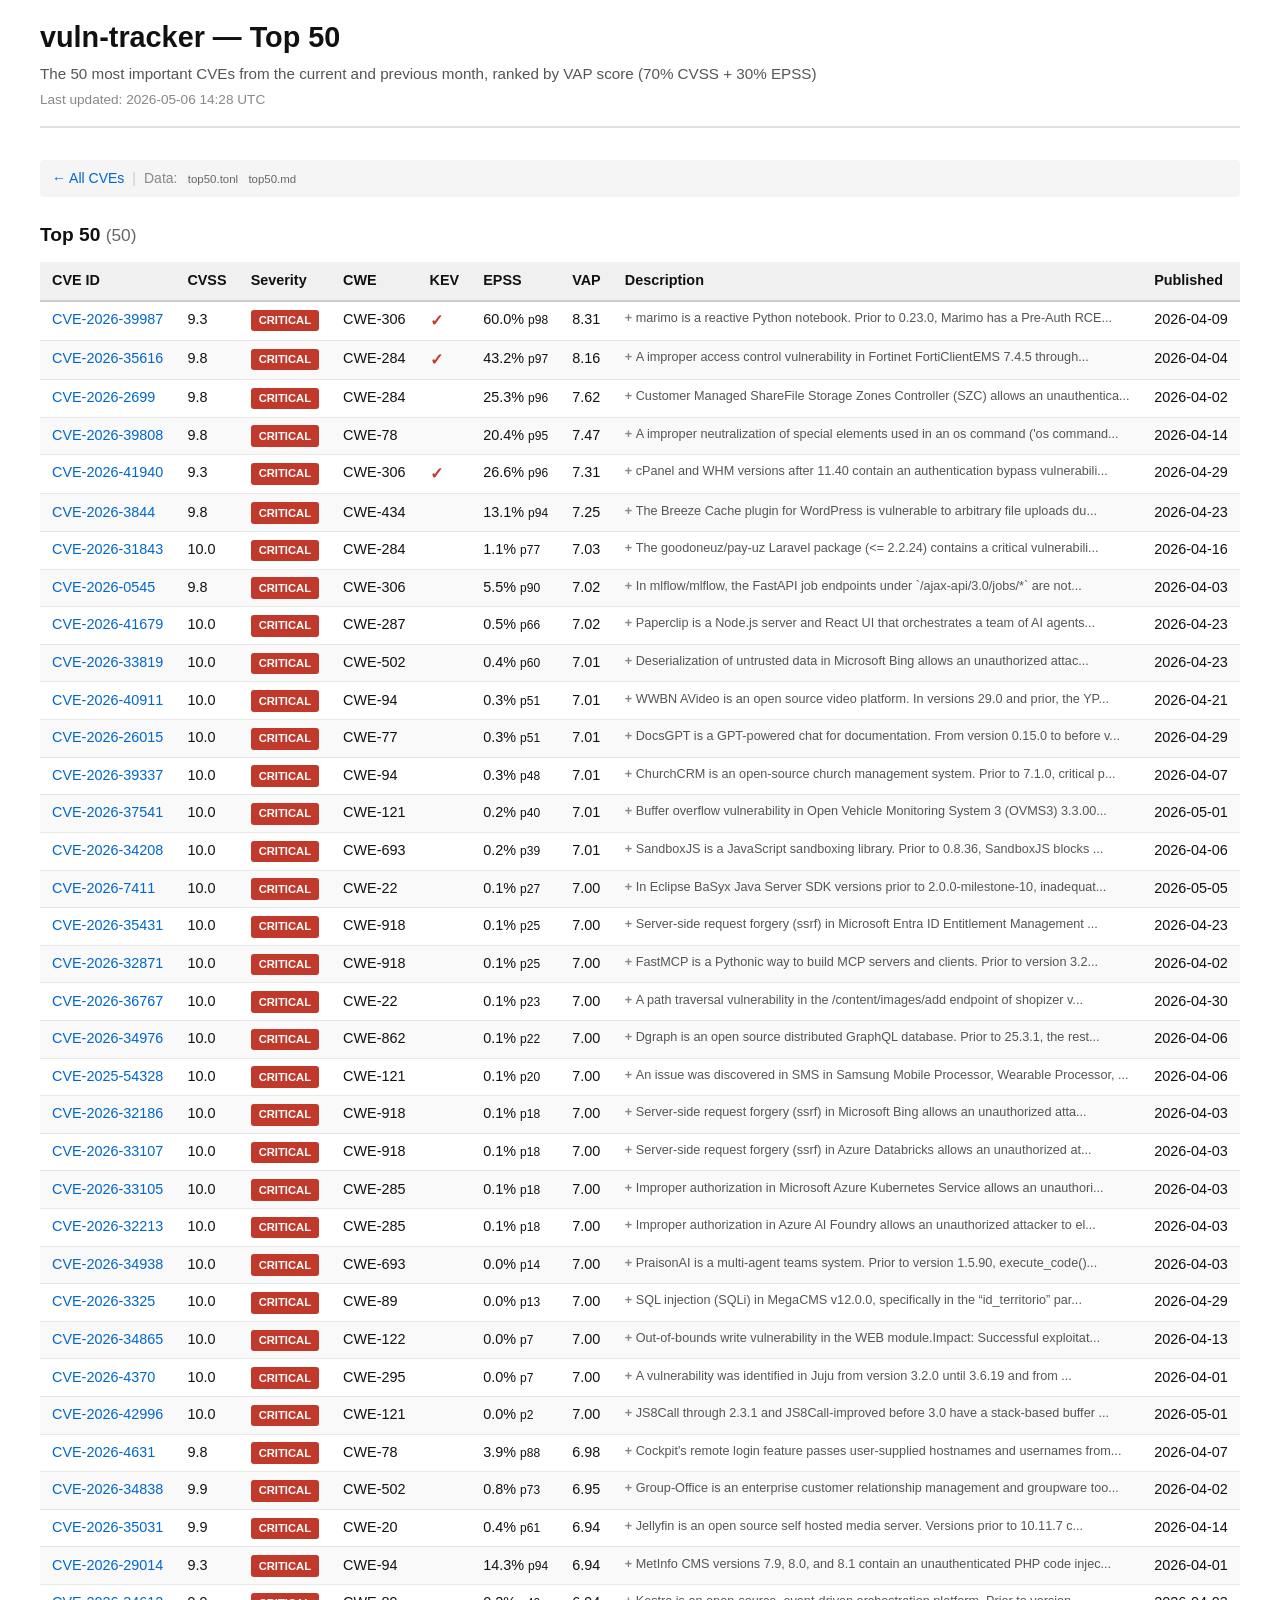
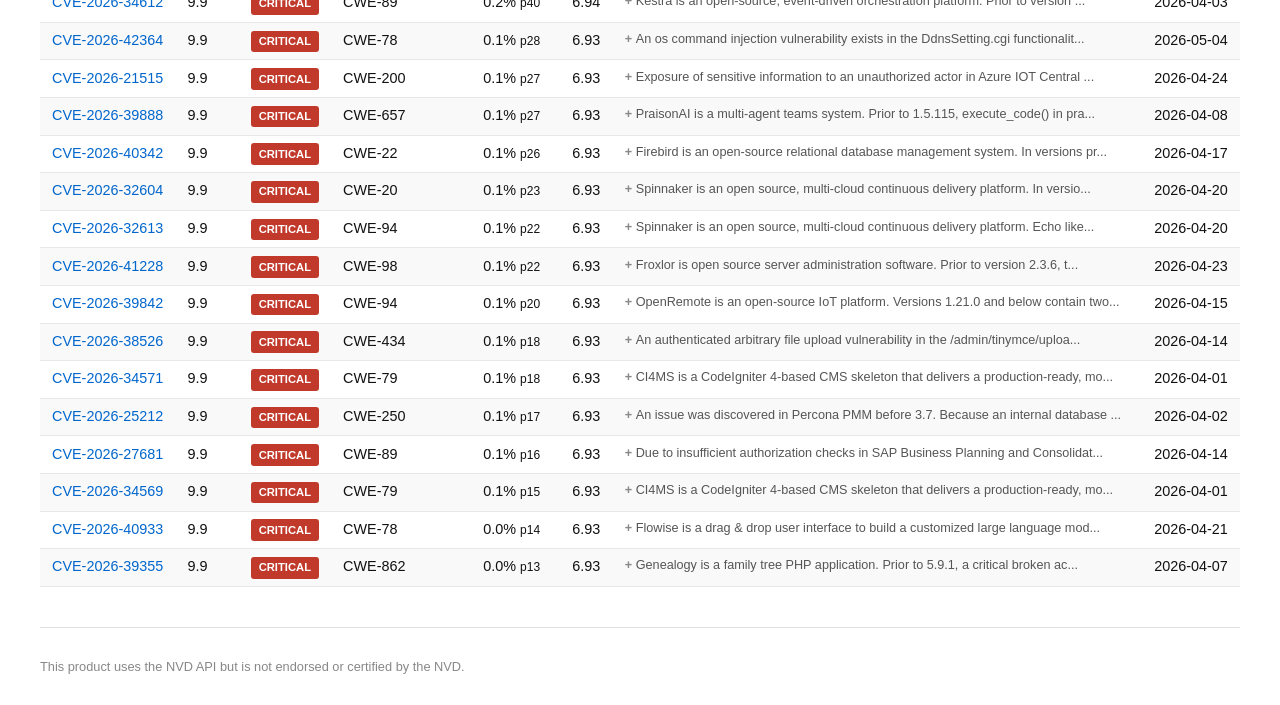
<file: top50.html>
<!DOCTYPE html>
<html lang="en">
<head>
  <meta charset="UTF-8">
  <meta name="viewport" content="width=device-width, initial-scale=1.0">
  <title>vuln-tracker — Top 50</title>
  <link rel="stylesheet" href="style.css">
</head>
<body>
  <div class="container">
    <header>
      <h1>vuln-tracker — Top 50</h1>
      <p class="subtitle">The 50 most important CVEs from the current and previous month, ranked by VAP score (70% CVSS + 30% EPSS)</p>
      <p class="last-updated">Last updated: 2026-05-06 14:28 UTC</p>
    </header>
    <nav>
      <a href="index.html">&larr; All CVEs</a>
      <span class="nav-sep">|</span>
      <span class="nav-data">Data:
        <a href="data/top50.tonl">top50.tonl</a>
        <a href="data/top50.md">top50.md</a>
      </span>
    </nav>
    <main>
      <section>
        <h2>Top 50 <span class="count">(50)</span></h2>
        <div class="table-wrapper">
          <table>
            <thead>
              <tr>
                <th>CVE ID</th>
                <th>CVSS</th>
                <th>Severity</th>
                <th>CWE</th>
                <th>KEV</th>
                <th>EPSS</th>
                <th>VAP</th>
                <th>Description</th>
                <th>Published</th>
              </tr>
            </thead>
            <tbody>
      <tr>
        <td><a href="https://nvd.nist.gov/vuln/detail/CVE-2026-39987" target="_blank" rel="noopener">CVE-2026-39987</a></td>
        <td>9.3</td>
        <td><span class="severity critical">CRITICAL</span></td>
        <td>CWE-306</td>
        <td><span class="kev-yes">&#10003;</span></td>
        <td>60.0% <small>p98</small></td>
        <td>8.31</td>
        <td><details><summary>marimo is a reactive Python notebook. Prior to 0.23.0, Marimo has a Pre-Auth RCE...</summary><p>marimo is a reactive Python notebook. Prior to 0.23.0, Marimo has a Pre-Auth RCE vulnerability. The terminal WebSocket endpoint /terminal/ws lacks authentication validation, allowing an unauthenticated attacker to obtain a full PTY shell and execute arbitrary system commands. Unlike other WebSocket endpoints (e.g., /ws) that correctly call validate_auth() for authentication, the /terminal/ws endpoint only checks the running mode and platform support before accepting connections, completely skipping authentication verification. This vulnerability is fixed in 0.23.0.</p></details></td>
        <td>2026-04-09</td>
      </tr>
      <tr>
        <td><a href="https://nvd.nist.gov/vuln/detail/CVE-2026-35616" target="_blank" rel="noopener">CVE-2026-35616</a></td>
        <td>9.8</td>
        <td><span class="severity critical">CRITICAL</span></td>
        <td>CWE-284</td>
        <td><span class="kev-yes">&#10003;</span></td>
        <td>43.2% <small>p97</small></td>
        <td>8.16</td>
        <td><details><summary>A improper access control vulnerability in Fortinet FortiClientEMS 7.4.5 through...</summary><p>A improper access control vulnerability in Fortinet FortiClientEMS 7.4.5 through 7.4.6 may allow an unauthenticated attacker to execute unauthorized code or commands via crafted requests.</p></details></td>
        <td>2026-04-04</td>
      </tr>
      <tr>
        <td><a href="https://nvd.nist.gov/vuln/detail/CVE-2026-2699" target="_blank" rel="noopener">CVE-2026-2699</a></td>
        <td>9.8</td>
        <td><span class="severity critical">CRITICAL</span></td>
        <td>CWE-284</td>
        <td>&nbsp;</td>
        <td>25.3% <small>p96</small></td>
        <td>7.62</td>
        <td><details><summary>Customer Managed ShareFile Storage Zones Controller (SZC) allows an unauthentica...</summary><p>Customer Managed ShareFile Storage Zones Controller (SZC) allows an unauthenticated attacker to access restricted configuration pages. This leads to changing system configuration and potential remote code execution.</p></details></td>
        <td>2026-04-02</td>
      </tr>
      <tr>
        <td><a href="https://nvd.nist.gov/vuln/detail/CVE-2026-39808" target="_blank" rel="noopener">CVE-2026-39808</a></td>
        <td>9.8</td>
        <td><span class="severity critical">CRITICAL</span></td>
        <td>CWE-78</td>
        <td>&nbsp;</td>
        <td>20.4% <small>p95</small></td>
        <td>7.47</td>
        <td><details><summary>A improper neutralization of special elements used in an os command (&#x27;os command...</summary><p>A improper neutralization of special elements used in an os command (&#x27;os command injection&#x27;) vulnerability in Fortinet FortiSandbox 4.4.0 through 4.4.8 may allow attacker to execute unauthorized code or commands via &lt;insert attack vector here&gt;</p></details></td>
        <td>2026-04-14</td>
      </tr>
      <tr>
        <td><a href="https://nvd.nist.gov/vuln/detail/CVE-2026-41940" target="_blank" rel="noopener">CVE-2026-41940</a></td>
        <td>9.3</td>
        <td><span class="severity critical">CRITICAL</span></td>
        <td>CWE-306</td>
        <td><span class="kev-yes">&#10003;</span></td>
        <td>26.6% <small>p96</small></td>
        <td>7.31</td>
        <td><details><summary>cPanel and WHM versions after 11.40 contain an authentication bypass vulnerabili...</summary><p>cPanel and WHM versions after 11.40 contain an authentication bypass vulnerability in the login flow that allows unauthenticated remote attackers to gain unauthorized access to the control panel.</p></details></td>
        <td>2026-04-29</td>
      </tr>
      <tr>
        <td><a href="https://nvd.nist.gov/vuln/detail/CVE-2026-3844" target="_blank" rel="noopener">CVE-2026-3844</a></td>
        <td>9.8</td>
        <td><span class="severity critical">CRITICAL</span></td>
        <td>CWE-434</td>
        <td>&nbsp;</td>
        <td>13.1% <small>p94</small></td>
        <td>7.25</td>
        <td><details><summary>The Breeze Cache plugin for WordPress is vulnerable to arbitrary file uploads du...</summary><p>The Breeze Cache plugin for WordPress is vulnerable to arbitrary file uploads due to missing file type validation in the &#x27;fetch_gravatar_from_remote&#x27; function in all versions up to, and including, 2.4.4. This makes it possible for unauthenticated attackers to upload arbitrary files on the affected site&#x27;s server which may make remote code execution possible. The vulnerability can only be exploited if &quot;Host Files Locally - Gravatars&quot; is enabled, which is disabled by default.</p></details></td>
        <td>2026-04-23</td>
      </tr>
      <tr>
        <td><a href="https://nvd.nist.gov/vuln/detail/CVE-2026-31843" target="_blank" rel="noopener">CVE-2026-31843</a></td>
        <td>10.0</td>
        <td><span class="severity critical">CRITICAL</span></td>
        <td>CWE-284</td>
        <td>&nbsp;</td>
        <td>1.1% <small>p77</small></td>
        <td>7.03</td>
        <td><details><summary>The goodoneuz/pay-uz Laravel package (&lt;= 2.2.24) contains a critical vulnerabili...</summary><p>The goodoneuz/pay-uz Laravel package (&lt;= 2.2.24) contains a critical vulnerability in the /payment/api/editable/update endpoint that allows unauthenticated attackers to overwrite existing PHP payment hook files. The endpoint is exposed via Route::any() without authentication middleware, enabling remote access without credentials. User-controlled input is directly written into executable PHP files using file_put_contents(). These files are later executed via require() during normal payment processing workflows, resulting in remote code execution under default application behavior. The payment secret token mentioned by the vendor is unrelated to this endpoint and does not mitigate the vulnerability.</p></details></td>
        <td>2026-04-16</td>
      </tr>
      <tr>
        <td><a href="https://nvd.nist.gov/vuln/detail/CVE-2026-0545" target="_blank" rel="noopener">CVE-2026-0545</a></td>
        <td>9.8</td>
        <td><span class="severity critical">CRITICAL</span></td>
        <td>CWE-306</td>
        <td>&nbsp;</td>
        <td>5.5% <small>p90</small></td>
        <td>7.02</td>
        <td><details><summary>In mlflow/mlflow, the FastAPI job endpoints under `/ajax-api/3.0/jobs/*` are not...</summary><p>In mlflow/mlflow, the FastAPI job endpoints under `/ajax-api/3.0/jobs/*` are not protected by authentication or authorization when the `basic-auth` app is enabled. This vulnerability affects the latest version of the repository. If job execution is enabled (`MLFLOW_SERVER_ENABLE_JOB_EXECUTION=true`) and any job function is allowlisted, any network client can submit, read, search, and cancel jobs without credentials, bypassing basic-auth entirely. This can lead to unauthenticated remote code execution if allowed jobs perform privileged actions such as shell execution or filesystem changes. Even if jobs are deemed safe, this still constitutes an authentication bypass, potentially resulting in job spam, denial of service (DoS), or data exposure in job results.</p></details></td>
        <td>2026-04-03</td>
      </tr>
      <tr>
        <td><a href="https://nvd.nist.gov/vuln/detail/CVE-2026-41679" target="_blank" rel="noopener">CVE-2026-41679</a></td>
        <td>10.0</td>
        <td><span class="severity critical">CRITICAL</span></td>
        <td>CWE-287</td>
        <td>&nbsp;</td>
        <td>0.5% <small>p66</small></td>
        <td>7.02</td>
        <td><details><summary>Paperclip is a Node.js server and React UI that orchestrates a team of AI agents...</summary><p>Paperclip is a Node.js server and React UI that orchestrates a team of AI agents to run a business. Prior to version 2026.416.0, an unauthenticated attacker can achieve full remote code execution on any network-accessible Paperclip instance running in `authenticated` mode with default configuration. No user interaction, no credentials, just the target&#x27;s address. The chain consists of six API calls. The attack is fully automated, requires no user interaction, and works against the default deployment configuration. Version 2026.416.0 patches the issue.</p></details></td>
        <td>2026-04-23</td>
      </tr>
      <tr>
        <td><a href="https://nvd.nist.gov/vuln/detail/CVE-2026-33819" target="_blank" rel="noopener">CVE-2026-33819</a></td>
        <td>10.0</td>
        <td><span class="severity critical">CRITICAL</span></td>
        <td>CWE-502</td>
        <td>&nbsp;</td>
        <td>0.4% <small>p60</small></td>
        <td>7.01</td>
        <td><details><summary>Deserialization of untrusted data in Microsoft Bing allows an unauthorized attac...</summary><p>Deserialization of untrusted data in Microsoft Bing allows an unauthorized attacker to execute code over a network.</p></details></td>
        <td>2026-04-23</td>
      </tr>
      <tr>
        <td><a href="https://nvd.nist.gov/vuln/detail/CVE-2026-40911" target="_blank" rel="noopener">CVE-2026-40911</a></td>
        <td>10.0</td>
        <td><span class="severity critical">CRITICAL</span></td>
        <td>CWE-94</td>
        <td>&nbsp;</td>
        <td>0.3% <small>p51</small></td>
        <td>7.01</td>
        <td><details><summary>WWBN AVideo is an open source video platform. In versions 29.0 and prior, the YP...</summary><p>WWBN AVideo is an open source video platform. In versions 29.0 and prior, the YPTSocket plugin&#x27;s WebSocket server relays attacker-supplied JSON message bodies to every connected client without sanitizing the `msg` or `callback` fields. On the client side, `plugin/YPTSocket/script.js` contains two `eval()` sinks fed directly by those relayed fields (`json.msg.autoEvalCodeOnHTML` at line 568 and `json.callback` at line 95). Because tokens are minted for anonymous visitors and never revalidated beyond decryption, an unauthenticated attacker can broadcast arbitrary JavaScript that executes in the origin of every currently-connected user (including administrators), resulting in universal account takeover, session theft, and privileged action execution. Commit c08694bf6264eb4decceb78c711baee2609b4efd contains a fix.</p></details></td>
        <td>2026-04-21</td>
      </tr>
      <tr>
        <td><a href="https://nvd.nist.gov/vuln/detail/CVE-2026-26015" target="_blank" rel="noopener">CVE-2026-26015</a></td>
        <td>10.0</td>
        <td><span class="severity critical">CRITICAL</span></td>
        <td>CWE-77</td>
        <td>&nbsp;</td>
        <td>0.3% <small>p51</small></td>
        <td>7.01</td>
        <td><details><summary>DocsGPT is a GPT-powered chat for documentation. From version 0.15.0 to before v...</summary><p>DocsGPT is a GPT-powered chat for documentation. From version 0.15.0 to before version 0.16.0, an attacker accessing both the official DocsGPT website or any local and public deployment, can craft a malicious payload bypassing the &quot;MCP test&quot; behavior to achieve arbitrary remote code execution (RCE). This issue has been patched in version 0.16.0.</p></details></td>
        <td>2026-04-29</td>
      </tr>
      <tr>
        <td><a href="https://nvd.nist.gov/vuln/detail/CVE-2026-39337" target="_blank" rel="noopener">CVE-2026-39337</a></td>
        <td>10.0</td>
        <td><span class="severity critical">CRITICAL</span></td>
        <td>CWE-94</td>
        <td>&nbsp;</td>
        <td>0.3% <small>p48</small></td>
        <td>7.01</td>
        <td><details><summary>ChurchCRM is an open-source church management system. Prior to 7.1.0, critical p...</summary><p>ChurchCRM is an open-source church management system. Prior to 7.1.0, critical pre-authentication remote code execution vulnerability in ChurchCRM&#x27;s setup wizard allows unauthenticated attackers to inject arbitrary PHP code during the initial installation process, leading to complete server compromise. The &quot;$dbPassword&quot; variable is not sanitized. This vulnerability exists due to an incomplete fix for CVE-2025-62521. This vulnerability is fixed in 7.1.0.</p></details></td>
        <td>2026-04-07</td>
      </tr>
      <tr>
        <td><a href="https://nvd.nist.gov/vuln/detail/CVE-2026-37541" target="_blank" rel="noopener">CVE-2026-37541</a></td>
        <td>10.0</td>
        <td><span class="severity critical">CRITICAL</span></td>
        <td>CWE-121</td>
        <td>&nbsp;</td>
        <td>0.2% <small>p40</small></td>
        <td>7.01</td>
        <td><details><summary>Buffer overflow vulnerability in Open Vehicle Monitoring System 3 (OVMS3) 3.3.00...</summary><p>Buffer overflow vulnerability in Open Vehicle Monitoring System 3 (OVMS3) 3.3.005. In canformat_gvret.cpp, the length field in GVRET binary data is not properly validated, allowing remote attackers to cause a denial of service or possibly execute arbitrary code via crafted GVRET frames.</p></details></td>
        <td>2026-05-01</td>
      </tr>
      <tr>
        <td><a href="https://nvd.nist.gov/vuln/detail/CVE-2026-34208" target="_blank" rel="noopener">CVE-2026-34208</a></td>
        <td>10.0</td>
        <td><span class="severity critical">CRITICAL</span></td>
        <td>CWE-693</td>
        <td>&nbsp;</td>
        <td>0.2% <small>p39</small></td>
        <td>7.01</td>
        <td><details><summary>SandboxJS is a JavaScript sandboxing library. Prior to 0.8.36, SandboxJS blocks ...</summary><p>SandboxJS is a JavaScript sandboxing library. Prior to 0.8.36, SandboxJS blocks direct assignment to global objects (for example Math.random = ...), but this protection can be bypassed through an exposed callable constructor path: this.constructor.call(target, attackerObject). Because this.constructor resolves to the internal SandboxGlobal function and Function.prototype.call is allowed, attacker code can write arbitrary properties into host global objects and persist those mutations across sandbox instances in the same process. This vulnerability is fixed in 0.8.36.</p></details></td>
        <td>2026-04-06</td>
      </tr>
      <tr>
        <td><a href="https://nvd.nist.gov/vuln/detail/CVE-2026-7411" target="_blank" rel="noopener">CVE-2026-7411</a></td>
        <td>10.0</td>
        <td><span class="severity critical">CRITICAL</span></td>
        <td>CWE-22</td>
        <td>&nbsp;</td>
        <td>0.1% <small>p27</small></td>
        <td>7.00</td>
        <td><details><summary>In Eclipse BaSyx Java Server SDK versions prior to 2.0.0-milestone-10, inadequat...</summary><p>In Eclipse BaSyx Java Server SDK versions prior to 2.0.0-milestone-10, inadequate path normalization in the Submodel HTTP API allows an unauthenticated remote attacker to perform a path traversal attack. By supplying a maliciously crafted fileName parameter during a file upload operation, an attacker can bypass intended storage boundaries and write arbitrary files to any location on the host filesystem accessible by the Java process. This can lead to Remote Code Execution (RCE) and complete system compromise.</p></details></td>
        <td>2026-05-05</td>
      </tr>
      <tr>
        <td><a href="https://nvd.nist.gov/vuln/detail/CVE-2026-35431" target="_blank" rel="noopener">CVE-2026-35431</a></td>
        <td>10.0</td>
        <td><span class="severity critical">CRITICAL</span></td>
        <td>CWE-918</td>
        <td>&nbsp;</td>
        <td>0.1% <small>p25</small></td>
        <td>7.00</td>
        <td><details><summary>Server-side request forgery (ssrf) in Microsoft Entra ID Entitlement Management ...</summary><p>Server-side request forgery (ssrf) in Microsoft Entra ID Entitlement Management allows an unauthorized attacker to perform spoofing over a network.</p></details></td>
        <td>2026-04-23</td>
      </tr>
      <tr>
        <td><a href="https://nvd.nist.gov/vuln/detail/CVE-2026-32871" target="_blank" rel="noopener">CVE-2026-32871</a></td>
        <td>10.0</td>
        <td><span class="severity critical">CRITICAL</span></td>
        <td>CWE-918</td>
        <td>&nbsp;</td>
        <td>0.1% <small>p25</small></td>
        <td>7.00</td>
        <td><details><summary>FastMCP is a Pythonic way to build MCP servers and clients. Prior to version 3.2...</summary><p>FastMCP is a Pythonic way to build MCP servers and clients. Prior to version 3.2.0, the OpenAPIProvider in FastMCP exposes internal APIs to MCP clients by parsing OpenAPI specifications. The RequestDirector class is responsible for constructing HTTP requests to the backend service. A vulnerability exists in the _build_url() method. When an OpenAPI operation defines path parameters (e.g., /api/v1/users/{user_id}), the system directly substitutes parameter values into the URL template string without URL-encoding. Subsequently, urllib.parse.urljoin() resolves the final URL. Since urljoin() interprets ../ sequences as directory traversal, an attacker controlling a path parameter can perform path traversal attacks to escape the intended API prefix and access arbitrary backend endpoints. This results in authenticated SSRF, as requests are sent with the authorization headers configured in the MCP provider. This issue has been patched in version 3.2.0.</p></details></td>
        <td>2026-04-02</td>
      </tr>
      <tr>
        <td><a href="https://nvd.nist.gov/vuln/detail/CVE-2026-36767" target="_blank" rel="noopener">CVE-2026-36767</a></td>
        <td>10.0</td>
        <td><span class="severity critical">CRITICAL</span></td>
        <td>CWE-22</td>
        <td>&nbsp;</td>
        <td>0.1% <small>p23</small></td>
        <td>7.00</td>
        <td><details><summary>A path traversal vulnerability in the /content/images/add endpoint of shopizer v...</summary><p>A path traversal vulnerability in the /content/images/add endpoint of shopizer v3.2.5 allows attackers write arbitrary files to any writeable path via a crafted POST request.</p></details></td>
        <td>2026-04-30</td>
      </tr>
      <tr>
        <td><a href="https://nvd.nist.gov/vuln/detail/CVE-2026-34976" target="_blank" rel="noopener">CVE-2026-34976</a></td>
        <td>10.0</td>
        <td><span class="severity critical">CRITICAL</span></td>
        <td>CWE-862</td>
        <td>&nbsp;</td>
        <td>0.1% <small>p22</small></td>
        <td>7.00</td>
        <td><details><summary>Dgraph is an open source distributed GraphQL database. Prior to 25.3.1, the rest...</summary><p>Dgraph is an open source distributed GraphQL database. Prior to 25.3.1, the restoreTenant admin mutation is missing from the authorization middleware config (admin.go), making it completely unauthenticated. Unlike the similar restore mutation which requires Guardian-of-Galaxy authentication, restoreTenant executes with zero middleware. This mutation accepts attacker-controlled backup source URLs (including file:// for local filesystem access), S3/MinIO credentials, encryption key file paths, and Vault credential file paths. An unauthenticated attacker can overwrite the entire database, read server-side files, and perform SSRF. This vulnerability is fixed in 25.3.1.</p></details></td>
        <td>2026-04-06</td>
      </tr>
      <tr>
        <td><a href="https://nvd.nist.gov/vuln/detail/CVE-2025-54328" target="_blank" rel="noopener">CVE-2025-54328</a></td>
        <td>10.0</td>
        <td><span class="severity critical">CRITICAL</span></td>
        <td>CWE-121</td>
        <td>&nbsp;</td>
        <td>0.1% <small>p20</small></td>
        <td>7.00</td>
        <td><details><summary>An issue was discovered in SMS in Samsung Mobile Processor, Wearable Processor, ...</summary><p>An issue was discovered in SMS in Samsung Mobile Processor, Wearable Processor, and Modem Exynos 980, 990, 850, 1080, 2100, 1280, 2200, 1330, 1380, 1480, 2400, 1580, 2500, 9110, W920, W930, W1000, Modem 5123, Modem 5300, and Modem 5400. A Stack-based Buffer Overflow occurs while parsing SMS RP-DATA messages.</p></details></td>
        <td>2026-04-06</td>
      </tr>
      <tr>
        <td><a href="https://nvd.nist.gov/vuln/detail/CVE-2026-32186" target="_blank" rel="noopener">CVE-2026-32186</a></td>
        <td>10.0</td>
        <td><span class="severity critical">CRITICAL</span></td>
        <td>CWE-918</td>
        <td>&nbsp;</td>
        <td>0.1% <small>p18</small></td>
        <td>7.00</td>
        <td><details><summary>Server-side request forgery (ssrf) in Microsoft Bing allows an unauthorized atta...</summary><p>Server-side request forgery (ssrf) in Microsoft Bing allows an unauthorized attacker to elevate privileges over a network.</p></details></td>
        <td>2026-04-03</td>
      </tr>
      <tr>
        <td><a href="https://nvd.nist.gov/vuln/detail/CVE-2026-33107" target="_blank" rel="noopener">CVE-2026-33107</a></td>
        <td>10.0</td>
        <td><span class="severity critical">CRITICAL</span></td>
        <td>CWE-918</td>
        <td>&nbsp;</td>
        <td>0.1% <small>p18</small></td>
        <td>7.00</td>
        <td><details><summary>Server-side request forgery (ssrf) in Azure Databricks allows an unauthorized at...</summary><p>Server-side request forgery (ssrf) in Azure Databricks allows an unauthorized attacker to elevate privileges over a network.</p></details></td>
        <td>2026-04-03</td>
      </tr>
      <tr>
        <td><a href="https://nvd.nist.gov/vuln/detail/CVE-2026-33105" target="_blank" rel="noopener">CVE-2026-33105</a></td>
        <td>10.0</td>
        <td><span class="severity critical">CRITICAL</span></td>
        <td>CWE-285</td>
        <td>&nbsp;</td>
        <td>0.1% <small>p18</small></td>
        <td>7.00</td>
        <td><details><summary>Improper authorization in Microsoft Azure Kubernetes Service allows an unauthori...</summary><p>Improper authorization in Microsoft Azure Kubernetes Service allows an unauthorized attacker to elevate privileges over a network.</p></details></td>
        <td>2026-04-03</td>
      </tr>
      <tr>
        <td><a href="https://nvd.nist.gov/vuln/detail/CVE-2026-32213" target="_blank" rel="noopener">CVE-2026-32213</a></td>
        <td>10.0</td>
        <td><span class="severity critical">CRITICAL</span></td>
        <td>CWE-285</td>
        <td>&nbsp;</td>
        <td>0.1% <small>p18</small></td>
        <td>7.00</td>
        <td><details><summary>Improper authorization in Azure AI Foundry allows an unauthorized attacker to el...</summary><p>Improper authorization in Azure AI Foundry allows an unauthorized attacker to elevate privileges over a network.</p></details></td>
        <td>2026-04-03</td>
      </tr>
      <tr>
        <td><a href="https://nvd.nist.gov/vuln/detail/CVE-2026-34938" target="_blank" rel="noopener">CVE-2026-34938</a></td>
        <td>10.0</td>
        <td><span class="severity critical">CRITICAL</span></td>
        <td>CWE-693</td>
        <td>&nbsp;</td>
        <td>0.0% <small>p14</small></td>
        <td>7.00</td>
        <td><details><summary>PraisonAI is a multi-agent teams system. Prior to version 1.5.90, execute_code()...</summary><p>PraisonAI is a multi-agent teams system. Prior to version 1.5.90, execute_code() in praisonai-agents runs attacker-controlled Python inside a three-layer sandbox that can be fully bypassed by passing a str subclass with an overridden startswith() method to the _safe_getattr wrapper, achieving arbitrary OS command execution on the host. This issue has been patched in version 1.5.90.</p></details></td>
        <td>2026-04-03</td>
      </tr>
      <tr>
        <td><a href="https://nvd.nist.gov/vuln/detail/CVE-2026-3325" target="_blank" rel="noopener">CVE-2026-3325</a></td>
        <td>10.0</td>
        <td><span class="severity critical">CRITICAL</span></td>
        <td>CWE-89</td>
        <td>&nbsp;</td>
        <td>0.0% <small>p13</small></td>
        <td>7.00</td>
        <td><details><summary>SQL injection (SQLi) in MegaCMS v12.0.0, specifically in the “id_territorio” par...</summary><p>SQL injection (SQLi) in MegaCMS v12.0.0, specifically in the “id_territorio” parameter of the “/web_comunications/cms/get_provincias” endpoint. The vulnerability arises from inadequate validation and sanitisation of user input. Specifically, via a POST request, the “id_territorio” parameter, used immediately after the registration form is submitted, could be manipulated by an unauthenticated attacker to execute arbitrary SQL queries.</p></details></td>
        <td>2026-04-29</td>
      </tr>
      <tr>
        <td><a href="https://nvd.nist.gov/vuln/detail/CVE-2026-34865" target="_blank" rel="noopener">CVE-2026-34865</a></td>
        <td>10.0</td>
        <td><span class="severity critical">CRITICAL</span></td>
        <td>CWE-122</td>
        <td>&nbsp;</td>
        <td>0.0% <small>p7</small></td>
        <td>7.00</td>
        <td><details><summary>Out-of-bounds write vulnerability in the WEB module.Impact: Successful exploitat...</summary><p>Out-of-bounds write vulnerability in the WEB module.Impact: Successful exploitation of this vulnerability will affect availability and confidentiality.</p></details></td>
        <td>2026-04-13</td>
      </tr>
      <tr>
        <td><a href="https://nvd.nist.gov/vuln/detail/CVE-2026-4370" target="_blank" rel="noopener">CVE-2026-4370</a></td>
        <td>10.0</td>
        <td><span class="severity critical">CRITICAL</span></td>
        <td>CWE-295</td>
        <td>&nbsp;</td>
        <td>0.0% <small>p7</small></td>
        <td>7.00</td>
        <td><details><summary>A vulnerability was identified in Juju from version 3.2.0 until 3.6.19 and from ...</summary><p>A vulnerability was identified in Juju from version 3.2.0 until 3.6.19 and from version 4.0 until 4.0.4, where the internal Dqlite database cluster fails to perform proper TLS client and server authentication. Specifically, the Juju controller&#x27;s database endpoint does not validate client certificates when a new node attempts to join the cluster. An unauthenticated attacker with network reachability to the Juju controller&#x27;s Dqlite port can exploit this flaw to join the database cluster. Once joined, the attacker gains full read and write access to the underlying database, allowing for total data compromise.</p></details></td>
        <td>2026-04-01</td>
      </tr>
      <tr>
        <td><a href="https://nvd.nist.gov/vuln/detail/CVE-2026-42996" target="_blank" rel="noopener">CVE-2026-42996</a></td>
        <td>10.0</td>
        <td><span class="severity critical">CRITICAL</span></td>
        <td>CWE-121</td>
        <td>&nbsp;</td>
        <td>0.0% <small>p2</small></td>
        <td>7.00</td>
        <td><details><summary>JS8Call through 2.3.1 and JS8Call-improved before 3.0 have a stack-based buffer ...</summary><p>JS8Call through 2.3.1 and JS8Call-improved before 3.0 have a stack-based buffer overflow via a radio transmission of @APRSIS GRID followed by a long Maidenhead locator. This occurs in grid2deg in APRSISClient.cpp.</p></details></td>
        <td>2026-05-01</td>
      </tr>
      <tr>
        <td><a href="https://nvd.nist.gov/vuln/detail/CVE-2026-4631" target="_blank" rel="noopener">CVE-2026-4631</a></td>
        <td>9.8</td>
        <td><span class="severity critical">CRITICAL</span></td>
        <td>CWE-78</td>
        <td>&nbsp;</td>
        <td>3.9% <small>p88</small></td>
        <td>6.98</td>
        <td><details><summary>Cockpit&#x27;s remote login feature passes user-supplied hostnames and usernames from...</summary><p>Cockpit&#x27;s remote login feature passes user-supplied hostnames and usernames from the web interface to the SSH client without validation or sanitization. An attacker with network access to the Cockpit web service can craft a single HTTP request to the login endpoint that injects malicious SSH options or shell commands, achieving code execution on the Cockpit host without valid credentials. The injection occurs during the authentication flow before any credential verification takes place, meaning no login is required to exploit the vulnerability.</p></details></td>
        <td>2026-04-07</td>
      </tr>
      <tr>
        <td><a href="https://nvd.nist.gov/vuln/detail/CVE-2026-34838" target="_blank" rel="noopener">CVE-2026-34838</a></td>
        <td>9.9</td>
        <td><span class="severity critical">CRITICAL</span></td>
        <td>CWE-502</td>
        <td>&nbsp;</td>
        <td>0.8% <small>p73</small></td>
        <td>6.95</td>
        <td><details><summary>Group-Office is an enterprise customer relationship management and groupware too...</summary><p>Group-Office is an enterprise customer relationship management and groupware tool. Prior to versions 6.8.156, 25.0.90, and 26.0.12, a vulnerability in the AbstractSettingsCollection model leads to insecure deserialization when these settings are loaded. By injecting a serialized FileCookieJar object into a setting string, an authenticated attacker can achieve Arbitrary File Write, leading directly to Remote Code Execution (RCE) on the server. This issue has been patched in versions 6.8.156, 25.0.90, and 26.0.12.</p></details></td>
        <td>2026-04-02</td>
      </tr>
      <tr>
        <td><a href="https://nvd.nist.gov/vuln/detail/CVE-2026-35031" target="_blank" rel="noopener">CVE-2026-35031</a></td>
        <td>9.9</td>
        <td><span class="severity critical">CRITICAL</span></td>
        <td>CWE-20</td>
        <td>&nbsp;</td>
        <td>0.4% <small>p61</small></td>
        <td>6.94</td>
        <td><details><summary>Jellyfin is an open source self hosted media server. Versions prior to 10.11.7 c...</summary><p>Jellyfin is an open source self hosted media server. Versions prior to 10.11.7 contain a vulnerability chain in the subtitle upload endpoint (POST /Videos/{itemId}/Subtitles), where the Format field is not validated, allowing path traversal via the file extension and enabling arbitrary file write. This arbitrary file write can be chained into arbitrary file read via .strm files, database extraction, admin privilege escalation, and ultimately remote code execution as root via ld.so.preload. Exploitation requires an administrator account or a user that has been explicitly granted the &quot;Upload Subtitles&quot; permission. This issue has been fixed in version 10.11.7. If users are unable to upgrade immediately, they can grant non-administrator users Subtitle upload permissions to reduce attack surface.</p></details></td>
        <td>2026-04-14</td>
      </tr>
      <tr>
        <td><a href="https://nvd.nist.gov/vuln/detail/CVE-2026-29014" target="_blank" rel="noopener">CVE-2026-29014</a></td>
        <td>9.3</td>
        <td><span class="severity critical">CRITICAL</span></td>
        <td>CWE-94</td>
        <td>&nbsp;</td>
        <td>14.3% <small>p94</small></td>
        <td>6.94</td>
        <td><details><summary>MetInfo CMS versions 7.9, 8.0, and 8.1 contain an unauthenticated PHP code injec...</summary><p>MetInfo CMS versions 7.9, 8.0, and 8.1 contain an unauthenticated PHP code injection vulnerability that allows remote attackers to execute arbitrary code by sending crafted requests with malicious PHP code. Attackers can exploit insufficient input neutralization in the execution path to achieve remote code execution and gain full control over the affected server.</p></details></td>
        <td>2026-04-01</td>
      </tr>
      <tr>
        <td><a href="https://nvd.nist.gov/vuln/detail/CVE-2026-34612" target="_blank" rel="noopener">CVE-2026-34612</a></td>
        <td>9.9</td>
        <td><span class="severity critical">CRITICAL</span></td>
        <td>CWE-89</td>
        <td>&nbsp;</td>
        <td>0.2% <small>p40</small></td>
        <td>6.94</td>
        <td><details><summary>Kestra is an open-source, event-driven orchestration platform. Prior to version ...</summary><p>Kestra is an open-source, event-driven orchestration platform. Prior to version 1.3.7, Kestra (default docker-compose deployment) contains a SQL Injection vulnerability that leads to Remote Code Execution (RCE) in the following endpoint &quot;GET /api/v1/main/flows/search&quot;. Once a user is authenticated, simply visiting a crafted link is enough to trigger the vulnerability. The injected payload is executed by PostgreSQL using COPY ... TO PROGRAM ..., which in turn runs arbitrary OS commands on the host. This issue has been patched in version 1.3.7.</p></details></td>
        <td>2026-04-03</td>
      </tr>
      <tr>
        <td><a href="https://nvd.nist.gov/vuln/detail/CVE-2026-42364" target="_blank" rel="noopener">CVE-2026-42364</a></td>
        <td>9.9</td>
        <td><span class="severity critical">CRITICAL</span></td>
        <td>CWE-78</td>
        <td>&nbsp;</td>
        <td>0.1% <small>p28</small></td>
        <td>6.93</td>
        <td><details><summary>An os command injection vulnerability exists in the DdnsSetting.cgi functionalit...</summary><p>An os command injection vulnerability exists in the DdnsSetting.cgi functionality of GeoVision LPC2011/LPC2211 1.10. A specially crafted DDNS configuration can lead to arbitrary command execution. An attacker can modify a configuration value to trigger this vulnerability.</p></details></td>
        <td>2026-05-04</td>
      </tr>
      <tr>
        <td><a href="https://nvd.nist.gov/vuln/detail/CVE-2026-21515" target="_blank" rel="noopener">CVE-2026-21515</a></td>
        <td>9.9</td>
        <td><span class="severity critical">CRITICAL</span></td>
        <td>CWE-200</td>
        <td>&nbsp;</td>
        <td>0.1% <small>p27</small></td>
        <td>6.93</td>
        <td><details><summary>Exposure of sensitive information to an unauthorized actor in Azure IOT Central ...</summary><p>Exposure of sensitive information to an unauthorized actor in Azure IOT Central allows an authorized attacker to elevate privileges over a network.</p></details></td>
        <td>2026-04-24</td>
      </tr>
      <tr>
        <td><a href="https://nvd.nist.gov/vuln/detail/CVE-2026-39888" target="_blank" rel="noopener">CVE-2026-39888</a></td>
        <td>9.9</td>
        <td><span class="severity critical">CRITICAL</span></td>
        <td>CWE-657</td>
        <td>&nbsp;</td>
        <td>0.1% <small>p27</small></td>
        <td>6.93</td>
        <td><details><summary>PraisonAI is a multi-agent teams system. Prior to 1.5.115, execute_code() in pra...</summary><p>PraisonAI is a multi-agent teams system. Prior to 1.5.115, execute_code() in praisonaiagents.tools.python_tools defaults to sandbox_mode=&quot;sandbox&quot;, which runs user code in a subprocess wrapped with a restricted __builtins__ dict and an AST-based blocklist. The AST blocklist embedded inside the subprocess wrapper (blocked_attrs of python_tools.py) contains only 11 attribute names — a strict subset of the 30+ names blocked in the direct-execution path. The four attributes that form a frame-traversal chain out of the sandbox are all absent from the subprocess list (__traceback__, tb_frame, f_back, and f_builtins). Chaining these attributes through a caught exception exposes the real Python builtins dict of the subprocess wrapper frame, from which exec can be retrieved and called under a non-blocked variable name — bypassing every remaining security layer. This vulnerability is fixed in 1.5.115.</p></details></td>
        <td>2026-04-08</td>
      </tr>
      <tr>
        <td><a href="https://nvd.nist.gov/vuln/detail/CVE-2026-40342" target="_blank" rel="noopener">CVE-2026-40342</a></td>
        <td>9.9</td>
        <td><span class="severity critical">CRITICAL</span></td>
        <td>CWE-22</td>
        <td>&nbsp;</td>
        <td>0.1% <small>p26</small></td>
        <td>6.93</td>
        <td><details><summary>Firebird is an open-source relational database management system. In versions pr...</summary><p>Firebird is an open-source relational database management system. In versions prior to 5.0.4, 4.0.7 and 3.0.14, the external engine plugin loader concatenates a user-supplied engine name into a filesystem path without filtering path separators or .. components. An authenticated user with CREATE FUNCTION privileges can use a crafted ENGINE name to load an arbitrary shared library from anywhere on the filesystem via path traversal. The library&#x27;s initialization code executes immediately during loading, before Firebird validates the module, achieving code execution as the server&#x27;s OS account. This issue has been fixed in versions 5.0.4, 4.0.7 and 3.0.14.</p></details></td>
        <td>2026-04-17</td>
      </tr>
      <tr>
        <td><a href="https://nvd.nist.gov/vuln/detail/CVE-2026-32604" target="_blank" rel="noopener">CVE-2026-32604</a></td>
        <td>9.9</td>
        <td><span class="severity critical">CRITICAL</span></td>
        <td>CWE-20</td>
        <td>&nbsp;</td>
        <td>0.1% <small>p23</small></td>
        <td>6.93</td>
        <td><details><summary>Spinnaker is an open source, multi-cloud continuous delivery platform. In versio...</summary><p>Spinnaker is an open source, multi-cloud continuous delivery platform. In versions prior to 2026.1.0, 2026.0.1, 2025.4.2, and 2025.3.2, a bad actor can execute arbitrary commands very simply on the clouddriver pods. This can expose credentials, remove files, or inject resources easily. Versions 2026.1.0, 2026.0.1, 2025.4.2, and 2025.3.2 contain a patch. As a workaround, disable the gitrepo artifact types.</p></details></td>
        <td>2026-04-20</td>
      </tr>
      <tr>
        <td><a href="https://nvd.nist.gov/vuln/detail/CVE-2026-32613" target="_blank" rel="noopener">CVE-2026-32613</a></td>
        <td>9.9</td>
        <td><span class="severity critical">CRITICAL</span></td>
        <td>CWE-94</td>
        <td>&nbsp;</td>
        <td>0.1% <small>p22</small></td>
        <td>6.93</td>
        <td><details><summary>Spinnaker is an open source, multi-cloud continuous delivery platform. Echo like...</summary><p>Spinnaker is an open source, multi-cloud continuous delivery platform. Echo like some other services, uses SPeL (Spring Expression Language) to process information - specifically around expected artifacts. In versions prior to 2026.1.0, 2026.0.1, 2025.4.2, and 2025.3.2, unlike orca, it was NOT restricting that context to a set of trusted classes, but allowing FULL JVM access. This enabled a user to use arbitrary java classes which allow deep access to the system. This enabled the ability to invoke commands, access files, etc. Versions 2026.1.0, 2026.0.1, 2025.4.2, and 2025.3.2 contain a patch. As a workaround, disable echo entirely.</p></details></td>
        <td>2026-04-20</td>
      </tr>
      <tr>
        <td><a href="https://nvd.nist.gov/vuln/detail/CVE-2026-41228" target="_blank" rel="noopener">CVE-2026-41228</a></td>
        <td>9.9</td>
        <td><span class="severity critical">CRITICAL</span></td>
        <td>CWE-98</td>
        <td>&nbsp;</td>
        <td>0.1% <small>p22</small></td>
        <td>6.93</td>
        <td><details><summary>Froxlor is open source server administration software. Prior to version 2.3.6, t...</summary><p>Froxlor is open source server administration software. Prior to version 2.3.6, the Froxlor API endpoint `Customers.update` (and `Admins.update`) does not validate the `def_language` parameter against the list of available language files. An authenticated customer can set `def_language` to a path traversal payload (e.g., `../../../../../var/customers/webs/customer1/evil`), which is stored in the database. On subsequent requests, `Language::loadLanguage()` constructs a file path using this value and executes it via `require`, achieving arbitrary PHP code execution as the web server user. Version 2.3.6 fixes the issue.</p></details></td>
        <td>2026-04-23</td>
      </tr>
      <tr>
        <td><a href="https://nvd.nist.gov/vuln/detail/CVE-2026-39842" target="_blank" rel="noopener">CVE-2026-39842</a></td>
        <td>9.9</td>
        <td><span class="severity critical">CRITICAL</span></td>
        <td>CWE-94</td>
        <td>&nbsp;</td>
        <td>0.1% <small>p20</small></td>
        <td>6.93</td>
        <td><details><summary>OpenRemote is an open-source IoT platform. Versions 1.21.0 and below contain two...</summary><p>OpenRemote is an open-source IoT platform. Versions 1.21.0 and below contain two interrelated expression injection vulnerabilities in the rules engine that allow arbitrary code execution on the server. The JavaScript rules engine executes user-supplied scripts via Nashorn&#x27;s ScriptEngine.eval() without sandboxing, class filtering, or access restrictions, and the authorization check in RulesResourceImpl only restricts Groovy rules to superusers while leaving JavaScript rules unrestricted for any user with the write:rules role. Additionally, the Groovy rules engine has a GroovyDenyAllFilter security filter that is defined but never registered, as the registration code is commented out, rendering the SandboxTransformer ineffective for superuser-created Groovy rules. A non-superuser attacker with the write:rules role can create JavaScript rulesets that execute with full JVM access, enabling remote code execution as root, arbitrary file read, environment variable theft including database credentials, and complete multi-tenant isolation bypass to access data across all realms. This issue has been fixed in version 1.22.0.</p></details></td>
        <td>2026-04-15</td>
      </tr>
      <tr>
        <td><a href="https://nvd.nist.gov/vuln/detail/CVE-2026-38526" target="_blank" rel="noopener">CVE-2026-38526</a></td>
        <td>9.9</td>
        <td><span class="severity critical">CRITICAL</span></td>
        <td>CWE-434</td>
        <td>&nbsp;</td>
        <td>0.1% <small>p18</small></td>
        <td>6.93</td>
        <td><details><summary>An authenticated arbitrary file upload vulnerability in the /admin/tinymce/uploa...</summary><p>An authenticated arbitrary file upload vulnerability in the /admin/tinymce/upload endpoint of Webkul Krayin CRM v2.2.x allows attackers to execute arbitrary code via uploading a crafted PHP file.</p></details></td>
        <td>2026-04-14</td>
      </tr>
      <tr>
        <td><a href="https://nvd.nist.gov/vuln/detail/CVE-2026-34571" target="_blank" rel="noopener">CVE-2026-34571</a></td>
        <td>9.9</td>
        <td><span class="severity critical">CRITICAL</span></td>
        <td>CWE-79</td>
        <td>&nbsp;</td>
        <td>0.1% <small>p18</small></td>
        <td>6.93</td>
        <td><details><summary>CI4MS is a CodeIgniter 4-based CMS skeleton that delivers a production-ready, mo...</summary><p>CI4MS is a CodeIgniter 4-based CMS skeleton that delivers a production-ready, modular architecture with RBAC authorization and theme support. Prior to version 0.31.0.0, a Stored Cross-Site Scripting (Stored XSS) vulnerability exists in the backend user management functionality. The application fails to properly sanitize user-controlled input before rendering it in the administrative interface, allowing attackers to inject persistent JavaScript code. This results in automatic execution whenever backend users access the affected page, enabling session hijacking, privilege escalation, and full administrative account compromise. This issue has been patched in version 0.31.0.0.</p></details></td>
        <td>2026-04-01</td>
      </tr>
      <tr>
        <td><a href="https://nvd.nist.gov/vuln/detail/CVE-2026-25212" target="_blank" rel="noopener">CVE-2026-25212</a></td>
        <td>9.9</td>
        <td><span class="severity critical">CRITICAL</span></td>
        <td>CWE-250</td>
        <td>&nbsp;</td>
        <td>0.1% <small>p17</small></td>
        <td>6.93</td>
        <td><details><summary>An issue was discovered in Percona PMM before 3.7. Because an internal database ...</summary><p>An issue was discovered in Percona PMM before 3.7. Because an internal database user retains specific superuser privileges, an attacker with pmm-admin rights can abuse the &quot;Add data source&quot; feature to break out of the database context and execute shell commands on the underlying operating system.</p></details></td>
        <td>2026-04-02</td>
      </tr>
      <tr>
        <td><a href="https://nvd.nist.gov/vuln/detail/CVE-2026-27681" target="_blank" rel="noopener">CVE-2026-27681</a></td>
        <td>9.9</td>
        <td><span class="severity critical">CRITICAL</span></td>
        <td>CWE-89</td>
        <td>&nbsp;</td>
        <td>0.1% <small>p16</small></td>
        <td>6.93</td>
        <td><details><summary>Due to insufficient authorization checks in SAP Business Planning and Consolidat...</summary><p>Due to insufficient authorization checks in SAP Business Planning and Consolidation and SAP Business Warehouse, an authenticated user can execute crafted SQL statements to read, modify, and delete database data. This leads to a high impact on the confidentiality, integrity, and availability of the system.</p></details></td>
        <td>2026-04-14</td>
      </tr>
      <tr>
        <td><a href="https://nvd.nist.gov/vuln/detail/CVE-2026-34569" target="_blank" rel="noopener">CVE-2026-34569</a></td>
        <td>9.9</td>
        <td><span class="severity critical">CRITICAL</span></td>
        <td>CWE-79</td>
        <td>&nbsp;</td>
        <td>0.1% <small>p15</small></td>
        <td>6.93</td>
        <td><details><summary>CI4MS is a CodeIgniter 4-based CMS skeleton that delivers a production-ready, mo...</summary><p>CI4MS is a CodeIgniter 4-based CMS skeleton that delivers a production-ready, modular architecture with RBAC authorization and theme support. Prior to version 0.31.0.0, the application fails to properly sanitize user-controlled input when creating or editing blog categories. An attacker can inject a malicious JavaScript payload into the category title field, which is then stored server-side. This stored payload is later rendered unsafely across public-facing blog category pages, administrative interfaces, and blog post views without proper output encoding, leading to stored cross-site scripting (XSS). This issue has been patched in version 0.31.0.0.</p></details></td>
        <td>2026-04-01</td>
      </tr>
      <tr>
        <td><a href="https://nvd.nist.gov/vuln/detail/CVE-2026-40933" target="_blank" rel="noopener">CVE-2026-40933</a></td>
        <td>9.9</td>
        <td><span class="severity critical">CRITICAL</span></td>
        <td>CWE-78</td>
        <td>&nbsp;</td>
        <td>0.0% <small>p14</small></td>
        <td>6.93</td>
        <td><details><summary>Flowise is a drag &amp; drop user interface to build a customized large language mod...</summary><p>Flowise is a drag &amp; drop user interface to build a customized large language model flow. Prior to 3.1.0, due to unsafe serialization of stdio commands in the MCP adapter, an authenticated attacker can add an MCP stdio server with an arbitrary command, achieving command execution. The vulnerability lies in a bug in the input sanitization from the “Custom MCP” configuration in http://localhost:3000/canvas - where any user can add a new MCP, when doing so - adding a new MCP using stdio, the user can add any command, even though your code have input sanitization checks such as validateCommandInjection and validateArgsForLocalFileAccess, and a list of predefined specific safe commands - these commands, for example &quot;npx&quot; can be combined with code execution arguments (&quot;-c touch /tmp/pwn&quot;) that enable direct code execution on the underlying OS. This vulnerability is fixed in 3.1.0.</p></details></td>
        <td>2026-04-21</td>
      </tr>
      <tr>
        <td><a href="https://nvd.nist.gov/vuln/detail/CVE-2026-39355" target="_blank" rel="noopener">CVE-2026-39355</a></td>
        <td>9.9</td>
        <td><span class="severity critical">CRITICAL</span></td>
        <td>CWE-862</td>
        <td>&nbsp;</td>
        <td>0.0% <small>p13</small></td>
        <td>6.93</td>
        <td><details><summary>Genealogy is a family tree PHP application. Prior to 5.9.1, a critical broken ac...</summary><p>Genealogy is a family tree PHP application. Prior to 5.9.1, a critical broken access control vulnerability in the genealogy application allows any authenticated user to transfer ownership of arbitrary non-personal teams to themselves. This enables complete takeover of other users’ team workspaces and unrestricted access to all genealogy data associated with the compromised team. This vulnerability is fixed in 5.9.1.</p></details></td>
        <td>2026-04-07</td>
      </tr>
            </tbody>
          </table>
        </div>
      </section>
    </main>
    <footer>
      <p>This product uses the NVD API but is not endorsed or certified by the NVD.</p>
    </footer>
  </div>
</body>
</html>
</file>
<file: style.css>
/* --- Reset / base --- */
*, *::before, *::after { box-sizing: border-box; }

body {
  font-family: -apple-system, BlinkMacSystemFont, "Segoe UI", Roboto,
               Helvetica, Arial, sans-serif;
  margin: 0;
  padding: 1rem;
  background: #fff;
  color: #111;
  line-height: 1.5;
}

/* --- Container --- */
.container {
  max-width: 1200px;
  margin: 0 auto;
}

/* --- Header --- */
header {
  margin-bottom: 2rem;
  border-bottom: 2px solid #e0e0e0;
  padding-bottom: 1rem;
}

header h1 {
  margin: 0 0 0.25rem;
  font-size: 1.8rem;
}

.subtitle {
  margin: 0 0 0.25rem;
  color: #555;
  font-size: 0.95rem;
}

.last-updated {
  margin: 0;
  color: #888;
  font-size: 0.85rem;
}

/* --- Nav --- */
nav {
  display: flex;
  align-items: center;
  gap: 0.5rem;
  flex-wrap: wrap;
  margin-bottom: 1.5rem;
  padding: 0.5rem 0.75rem;
  background: #f5f5f5;
  border-radius: 4px;
  font-size: 0.875rem;
}

nav a {
  font-weight: 500;
}

.nav-sep {
  color: #ccc;
}

.nav-data {
  color: #888;
}

.nav-data a {
  margin-left: 0.4rem;
  font-weight: 400;
  font-size: 0.82em;
  color: #666;
}

@media (prefers-color-scheme: dark) {
  nav { background: #242424; }
  .nav-sep { color: #444; }
  .nav-data { color: #666; }
  .nav-data a { color: #7aadff; }
}

/* --- Sections --- */
section {
  margin-bottom: 2.5rem;
}

section h2 {
  font-size: 1.2rem;
  margin-bottom: 0.75rem;
}

.count {
  font-weight: 400;
  color: #666;
  font-size: 0.9em;
}

/* --- Table wrapper (horizontal scroll on mobile) --- */
.table-wrapper {
  overflow-x: auto;
}

table {
  width: 100%;
  border-collapse: collapse;
  min-width: 700px;
  font-size: 0.9rem;
}

th {
  background: #f0f0f0;
  text-align: left;
  padding: 0.5rem 0.75rem;
  border-bottom: 2px solid #ccc;
  white-space: nowrap;
}

td {
  padding: 0.45rem 0.75rem;
  border-bottom: 1px solid #e8e8e8;
  vertical-align: top;
}

tr:nth-child(even) td {
  background: #f9f9f9;
}

tr:hover td {
  background: #f0f7ff;
}

/* --- Links --- */
a {
  color: #0066cc;
  text-decoration: none;
}

a:hover {
  text-decoration: underline;
}

/* --- Severity labels --- */
.severity {
  display: inline-block;
  padding: 0.15rem 0.5rem;
  border-radius: 3px;
  font-size: 0.78em;
  font-weight: 600;
  text-transform: uppercase;
  color: #fff;
  white-space: nowrap;
}

.severity.critical { background: #c0392b; }
.severity.high     { background: #e67e22; }
.severity.medium   { background: #f39c12; color: #333; }
.severity.low      { background: #2980b9; }
.severity.none     { background: #7f8c8d; }

/* --- KEV indicator --- */
.kev-yes {
  color: #c0392b;
  font-weight: 700;
  font-size: 1.1em;
}

/* --- Description expand/collapse --- */
details summary {
  cursor: pointer;
  color: #555;
  font-size: 0.88em;
  list-style: none;
}

details summary::-webkit-details-marker { display: none; }

details summary::before {
  content: "+ ";
  font-weight: 700;
  color: #888;
}

details[open] summary::before {
  content: "- ";
}

details p {
  margin: 0.4rem 0 0;
  font-size: 0.88em;
  color: #444;
  white-space: pre-wrap;
  word-break: break-word;
}

/* --- Footer --- */
footer {
  margin-top: 2rem;
  padding-top: 1rem;
  border-top: 1px solid #e0e0e0;
  font-size: 0.8em;
  color: #888;
}

/* --- Dark mode --- */
@media (prefers-color-scheme: dark) {
  body {
    background: #1a1a1a;
    color: #e8e8e8;
  }

  header {
    border-bottom-color: #333;
  }

  .subtitle { color: #aaa; }
  .last-updated { color: #666; }

  th {
    background: #252525;
    border-bottom-color: #444;
    color: #ccc;
  }

  td {
    border-bottom-color: #2e2e2e;
  }

  tr:nth-child(even) td {
    background: #222;
  }

  tr:hover td {
    background: #1e2a38;
  }

  a { color: #7aadff; }

  .severity.medium { color: #111; }

  .count { color: #888; }

  details summary { color: #aaa; }
  details p { color: #bbb; }

  footer {
    border-top-color: #333;
    color: #666;
  }
}
</file>
